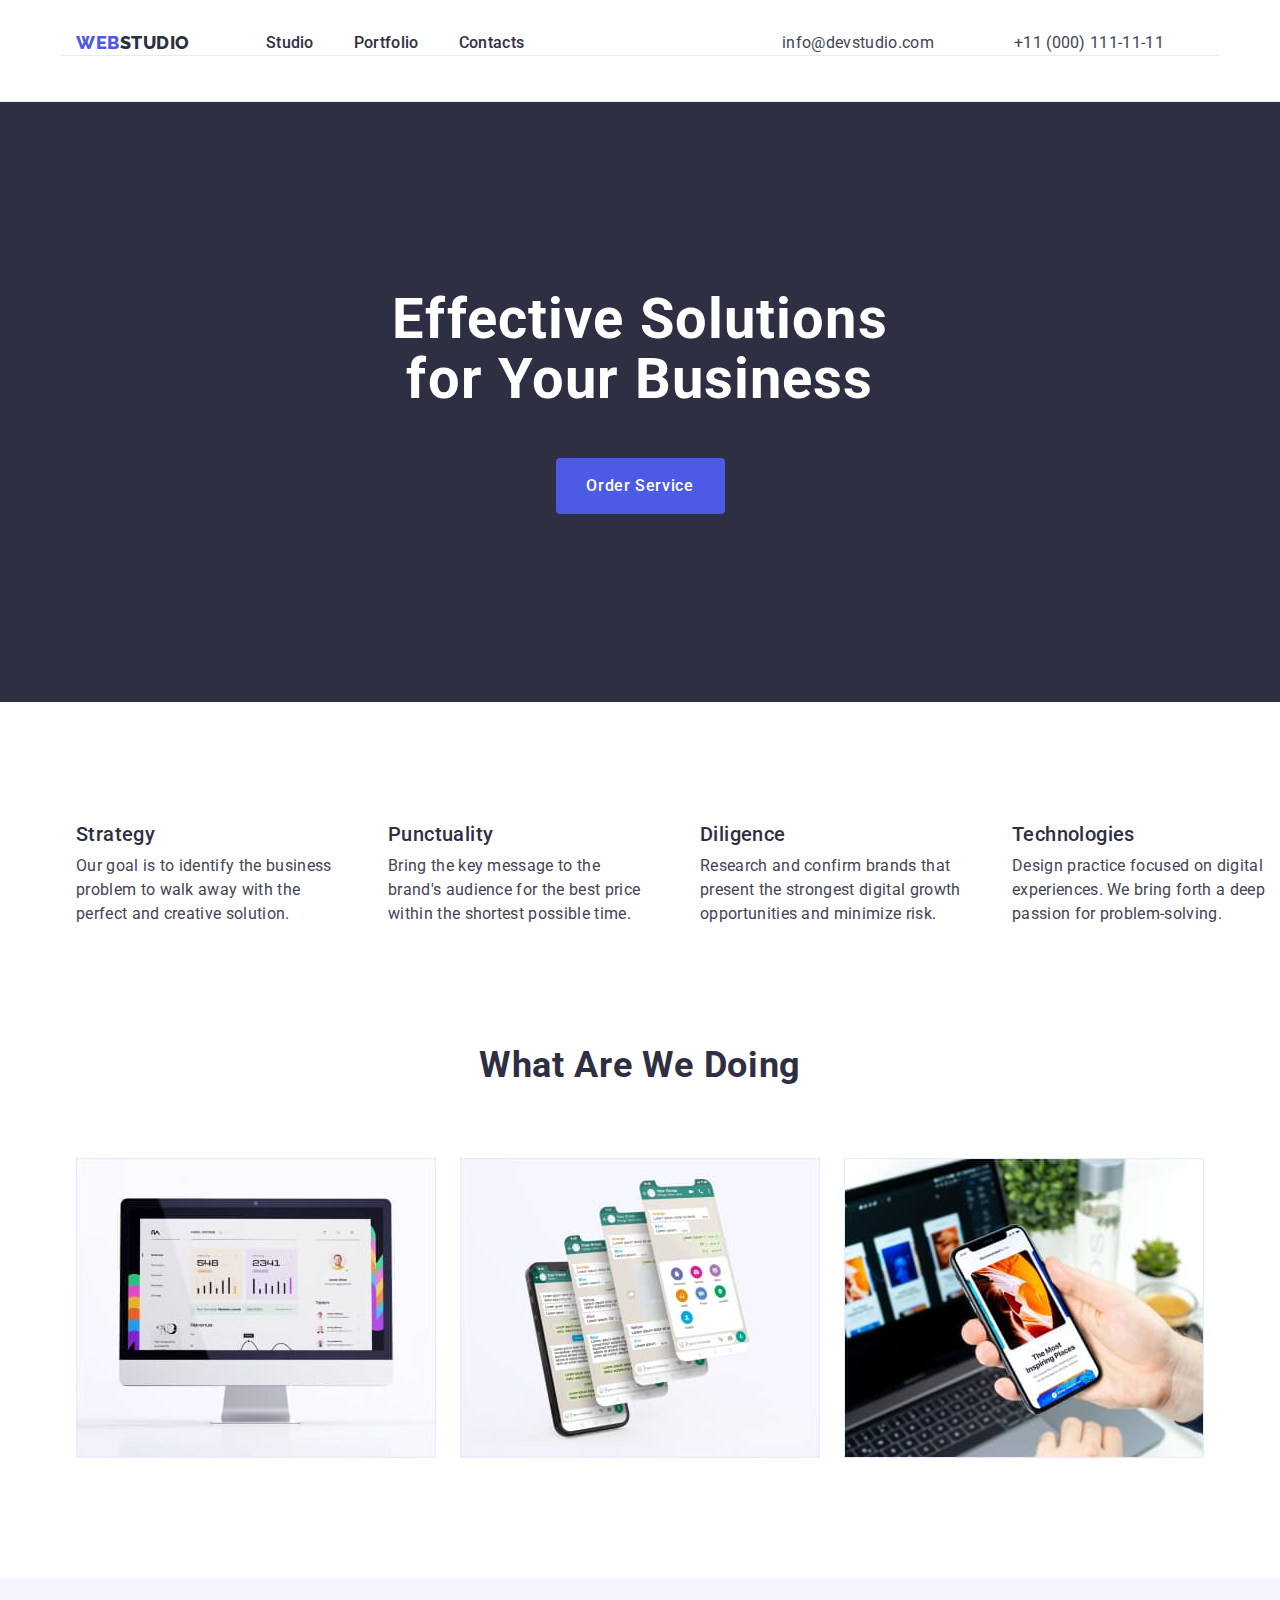
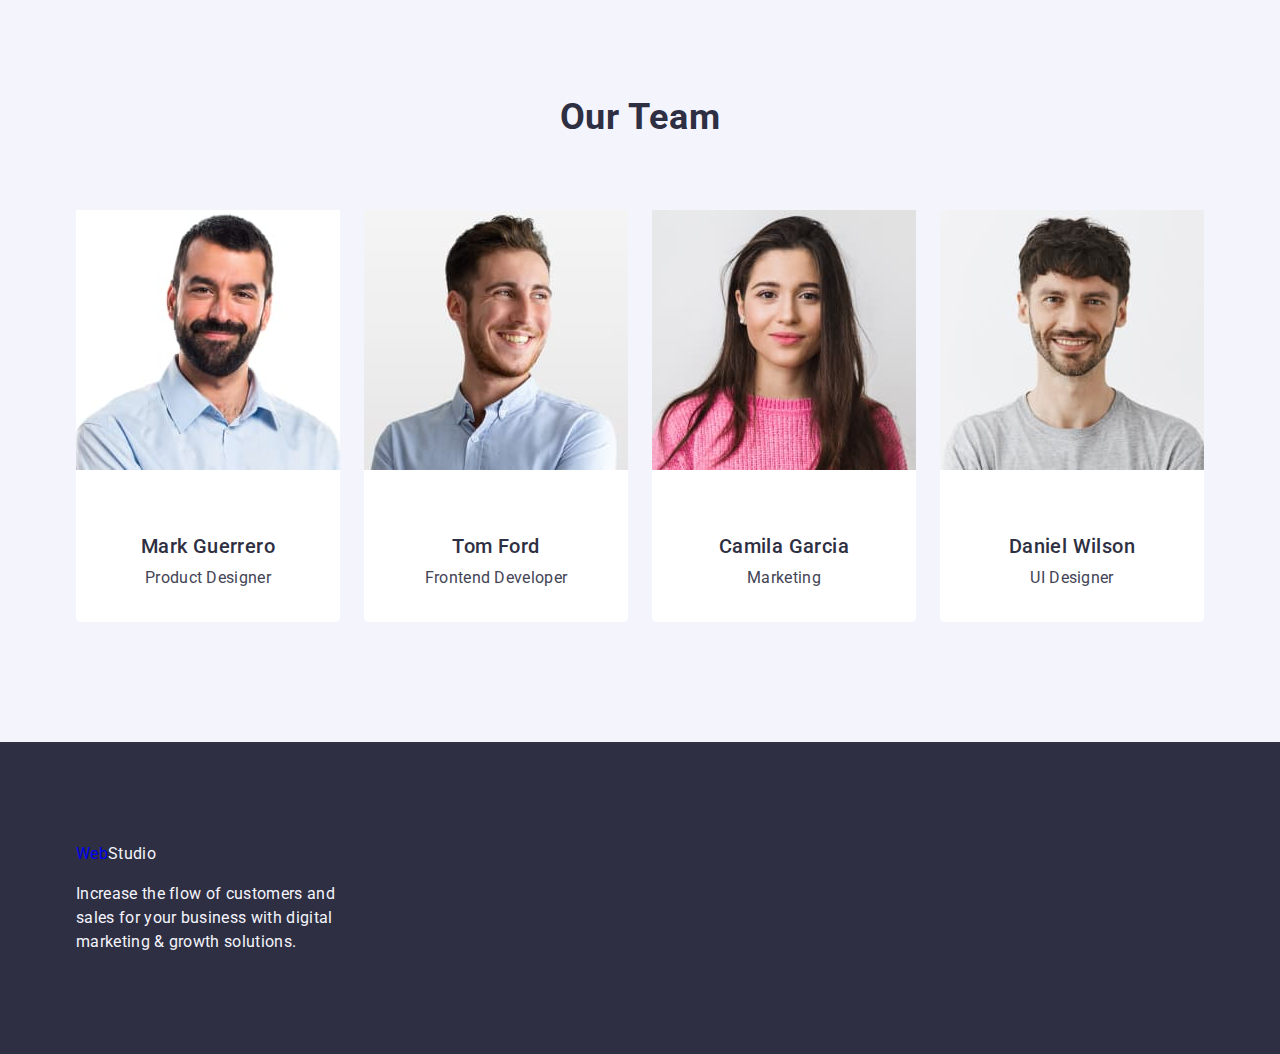
<file: index.html>
<!DOCTYPE html>
<html lang="en">
  <head>
    <meta charset="UTF-8" />
    <meta http-equiv="X-UA-Compatible" content="IE=edge" />
    <meta name="viewport" content="width=device-width, initial-scale=1.0" />
    <title>Document</title>
    <link rel="preconnect" href="https://fonts.googleapis.com" />
    <link rel="preconnect" href="https://fonts.gstatic.com" crossorigin />
    <link
      href="https://fonts.googleapis.com/css2?family=Raleway:wght@800&family=Roboto:wght@400;500;700;900&display=swap"
      rel="stylesheet"
    />
    <link
      rel="stylesheet"
      href="https://cdn.jsdelivr.net/npm/modern-normalize@1.1.0/modern-normalize.min.css"
    />
    <link rel="stylesheet" href="./css/style.css" />
  </head>
  <body class="body">
    <!-- Studio -->
    <header class="header">
      <div class="container header-container">
        <nav class="nav-menu">
          <a class="logo link" href="./index.html"
            >Web<span class="web-logo">Studio</span></a
          >
          <ul class="menu list">
            <li class="menu-item item">
              <a class="menu-list link" href="./index.html">Studio</a>
            </li>
            <li class="menu-item item">
              <a class="menu-list link" href="./portfolio.html">Portfolio</a>
            </li>
            <li class="menu-item item">
              <a class="menu-list link" href="">Contacts</a>
            </li>
          </ul>
        </nav>
        <address class="address">
          <ul class="adress-item list">
            <li class="adress list">
              <a class="adress-list link" href="mailto:info@devstudio.com"
                >info@devstudio.com</a
              >
            </li>
            <li class="adress list">
              <a class="adress-list link" href="tel:+110001111111"
                >+11 (000) 111-11-11</a
              >
            </li>
          </ul>
        </address>
      </div>
    </header>
    <!-- Герой -->
    <main class="main">
      <section class="section-hero">
        <div class="container">
          <h1 class="main-title">Effective Solutions for Your Business</h1>
          <button class="button" type="button">Order Service</button>
        </div>
      </section>
      <!-- Про компанію -->
      <section class="section company-items">
        <div class="container container-items">
          <h2 class="visually-hidden" hidden>title</h2>
          <ul class="about-company items list">
            <li class="about-list list">
              <h3 class="title-about">Strategy</h3>
              <p class="company-text">
                Our goal is to identify the business problem to walk away with
                the perfect and creative solution.
              </p>
            </li>
            <li class="about-list list">
              <h3 class="title-about">Punctuality</h3>
              <p class="company-text">
                Bring the key message to the brand's audience for the best price
                within the shortest possible time.
              </p>
            </li>
            <li class="about-list list">
              <h3 class="title-about">Diligence</h3>
              <p class="company-text">
                Research and confirm brands that present the strongest digital
                growth opportunities and minimize risk.
              </p>
            </li>
            <li class="about-list list">
              <h3 class="title-about">Technologies</h3>
              <p class="company-text">
                Design practice focused on digital experiences. We bring forth a
                deep passion for problem-solving.
              </p>
            </li>
          </ul>
        </div>
      </section>
      <!-- \Приклади робіт -->
      <section class="section apply-work">
        <div class="container">
          <h2 class="title-work">What are we doing</h2>
          <ul class="list card-set">
            <li class="list card-set-item">
              <img
                class="image"
                src="./images/wedoing/computer.jpg"
                alt="computer"
                width="360"
              />
            </li>
            <li class="list card-set-item">
              <img
                class="image"
                src="./images/wedoing/phones.jpg"
                alt="phones"
                width="360"
              />
            </li>
            <li class="list card-set-item">
              <img
                class="image"
                src="./images/wedoing/hand.jpg"
                alt="hand"
                width="360"
              />
            </li>
          </ul>
        </div>
      </section>
      <!--Наша команда-->
      <section class="section our-team">
        <div class="container">
          <h2 class="title-work">Our Team</h2>
          <ul class="list-work list card-set">
            <li class="team-list list card-set-team">
              <img
                class="img-team"
                src="./images/ourteam/mark.jpg"
                alt="Ourteam"
                width="264"
              />
              <div class="our-team-list">
                <h3 class="subtitle-team title">Mark Guerrero</h3>
                <p class="subtext-team text">Product Designer</p>
              </div>
            </li>

            <li class="team-list list card-set-team">
              <img
                class="img-team"
                src="./images/ourteam/tom.jpg"
                alt="Ourteam"
                width="264"
              />
              <div class="our-team-list">
                <h3 class="subtitle-team title">Tom Ford</h3>
                <p class="subtext-team text">Frontend Developer</p>
              </div>
            </li>

            <li class="team-list list card-set-team">
              <img
                class="img-team"
                src="./images/ourteam/camila.jpg"
                alt="Ourteam"
                width="264"
              />
              <div class="our-team-list">
                <h3 class="subtitle-team title">Camila Garcia</h3>
                <p class="subtext-team text">Marketing</p>
              </div>
            </li>

            <li class="team-list list card-set-team">
              <img
                class="img-team"
                src="./images/ourteam/daniel.jpg"
                alt="Ourteam"
                width="264"
              />
              <div class="our-team-list">
                <h3 class="subtitle-team title">Daniel Wilson</h3>
                <p class="subtext-team text">UI Designer</p>
              </div>
            </li>
          </ul>
        </div>
      </section>
    </main>
    <footer class="footer">
      <div class="container footer-item">
        <a class="footer-logo link" href="./index.html"
          >Web<span class="web-logo-footer footer">Studio</span></a
        >
        <p class="footer-text">
          Increase the flow of customers and sales for your business with
          digital marketing & growth solutions.
        </p>
      </div>
    </footer>
  </body>
</html>
</file>
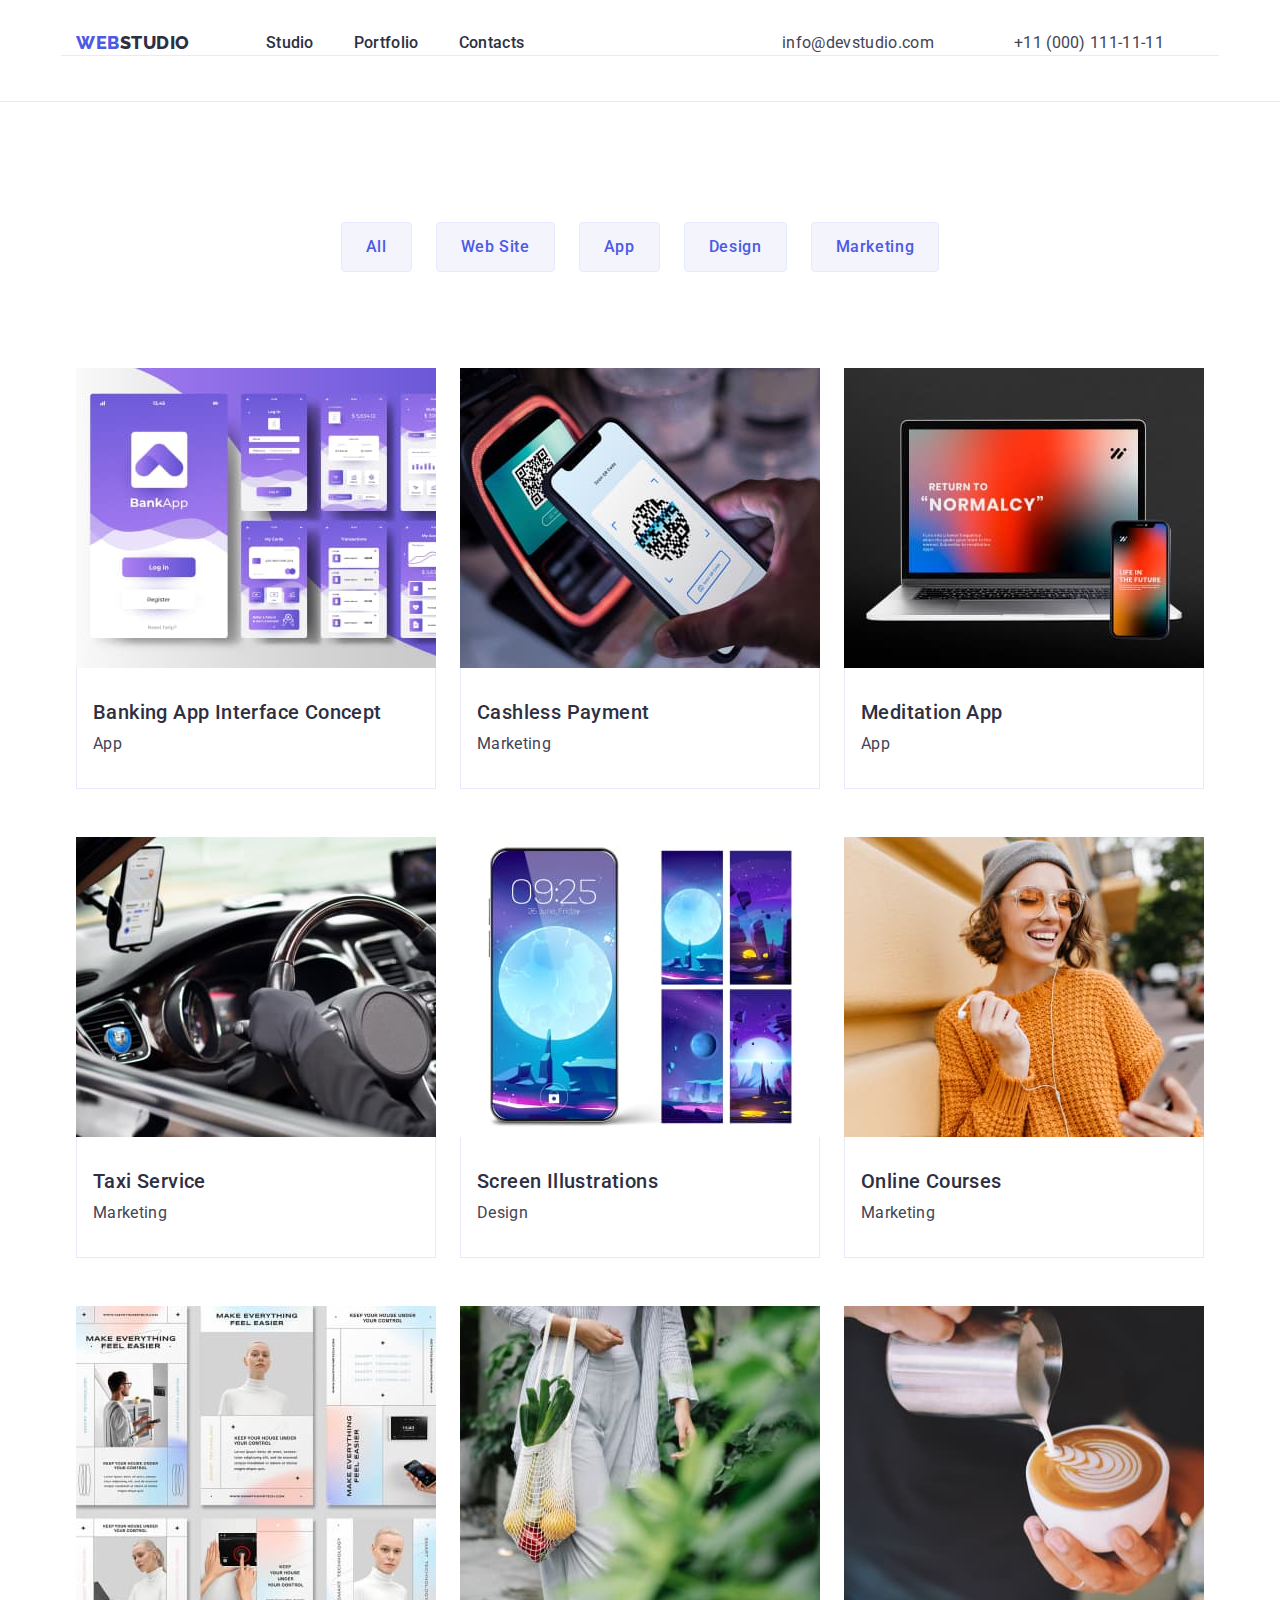
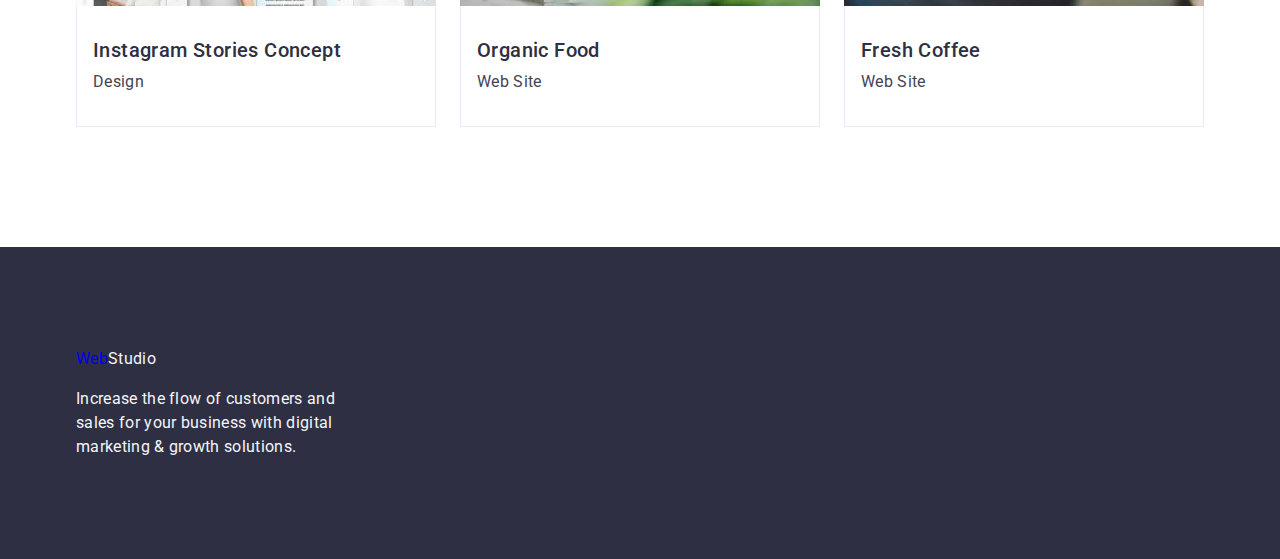
<file: portfolio.html>
<!DOCTYPE html>
<html lang="en">
  <head>
    <meta charset="UTF-8" />
    <meta http-equiv="X-UA-Compatible" content="IE=edge" />
    <meta name="viewport" content="width=device-width, initial-scale=1.0" />
    <title>Document</title>
    <link rel="preconnect" href="https://fonts.googleapis.com" />
    <link rel="preconnect" href="https://fonts.gstatic.com" crossorigin />
    <link
      href="https://fonts.googleapis.com/css2?family=Raleway:wght@800&family=Roboto:wght@400;500;700;900&display=swap"
      rel="stylesheet"
    />
    <link
      rel="stylesheet"
      href="https://cdn.jsdelivr.net/npm/modern-normalize@1.1.0/modern-normalize.min.css"
    />
    <link rel="stylesheet" href="./css/style.css" />
  </head>
  <body class="body">
    <!-- Portfolio -->
    <header class="header">
      <div class="container header-container">
        <nav class="nav-menu">
          <a class="logo link" href="./index.html"
            >Web<span class="web-logo">Studio</span></a
          >
          <ul class="menu list">
            <li class="menu-item item">
              <a class="menu-list link" href="./index.html">Studio</a>
            </li>
            <li class="menu-item item">
              <a class="menu-list link" href="./portfolio.html">Portfolio</a>
            </li>
            <li class="menu-item item">
              <a class="menu-list link" href="">Contacts</a>
            </li>
          </ul>
        </nav>
        <address class="address">
          <ul class="adress-item item list">
            <li class="list">
              <a class="adress-list mail link" href="mailto:info@devstudio.com"
                >info@devstudio.com</a
              >
            </li>
            <li class="adress list">
              <a class="adress-list link" href="tel:+110001111111"
                >+11 (000) 111-11-11</a
              >
            </li>
          </ul>
        </address>
      </div>
    </header>
    <!-- Main contant -->
    <main class="main-portfolio">
      <section class="main-section">
        <div class="container">
          <h1 class="main-title visually-hidden" hidden>Our navigation</h1>
          <ul class="portfolio-btn list">
            <li class="main-list">
              <button class="button-list" type="button">All</button>
            </li>
            <li class="main-list">
              <button class="button-list" type="button">Web Site</button>
            </li>
            <li class="main-list">
              <button class="button-list" type="button">App</button>
            </li>
            <li class="main-list">
              <button class="button-list" type="button">Design</button>
            </li>
            <li class="main-list">
              <button class="button-list" type="button">Marketing</button>
            </li>
          </ul>
          <ul class="list portfolio-main-list card-set">
            <li class="portfolio-list card-set-item">
              <a class="link" href="">
                <img
                  class="img"
                  src="./images/portfolio/bankingapp.jpg"
                  alt="banking app interface concept"
                  width="360"
                  height="300"
                />
                <div class="portfolio-main-text">
                  <h2 class="title">Banking App Interface Concept</h2>
                  <p class="text">App</p>
                </div>
              </a>
            </li>
            <li class="portfolio-list card-set-item">
              <a class="link" href="">
                <img
                  class="img"
                  src="./images/portfolio/cashlestpaiment.jpg"
                  alt="cashless paiment"
                  width="360"
                  height="300"
                />
                <div class="portfolio-main-text">
                  <h2 class="title">Cashless Payment</h2>
                  <p class="text">Marketing</p>
                </div>
              </a>
            </li>
            <li class="portfolio-list card-set-item">
              <a class="link" href="">
                <img
                  class="img"
                  src="./images/portfolio/meditationapp.jpg"
                  alt="meditation app"
                  width="360"
                  height="300"
                />
                <div class="portfolio-main-text">
                  <h2 class="title">Meditation App</h2>
                  <p class="text">App</p>
                </div>
              </a>
            </li>

            <li class="portfolio-list card-set-item">
              <a class="link" href="">
                <img
                  class="portfgolio-img"
                  src="./images/portfolio/taxiservice.jpg"
                  alt="taxi service"
                  width="360"
                  height="300"
                />
                <div class="portfolio-main-text">
                  <h2 class="title">Taxi Service</h2>
                  <p class="text">Marketing</p>
                </div>
              </a>
            </li>
            <li class="portfolio-list card-set-item">
              <a class="link" href="">
                <img
                  class="portfgolio-img"
                  src="./images/portfolio/screenillustration.jpg"
                  alt="screen illustration"
                  width="360"
                  height="300"
                />
                <div class="portfolio-main-text">
                  <h2 class="title">Screen Illustrations</h2>
                  <p class="text">Design</p>
                </div>
              </a>
            </li>
            <li class="portfolio-list card-set-item">
              <a class="link" href="">
                <img
                  class="portfgolio-img"
                  src="./images/portfolio/onlinecourses.jpg"
                  alt="online courses"
                  width="360"
                  height="300"
                />
                <div class="portfolio-main-text">
                  <h2 class="title">Online Courses</h2>
                  <p class="text">Marketing</p>
                </div>
              </a>
            </li>

            <li class="portfolio-list card-set-item">
              <a class="link" href="">
                <img
                  class="portfgolio-img"
                  src="./images/portfolio/instagramstories.jpg"
                  alt="instagram stories"
                  width="360"
                  height="300"
                />
                <div class="portfolio-main-text">
                  <h2 class="title">Instagram Stories Concept</h2>
                  <p class="text">Design</p>
                </div>
              </a>
            </li>
            <li class="portfolio-list card-set-item">
              <a class="link" href="">
                <img
                  class="portfgolio-img"
                  src="./images/portfolio/organicfood.jpg"
                  alt="organic food"
                  width="360"
                  height="300"
                />
                <div class="portfolio-main-text">
                  <h2 class="title">Organic Food</h2>
                  <p class="text">Web Site</p>
                </div>
              </a>
            </li>
            <li class="portfolio-list card-set-item">
              <a class="link" href="">
                <img
                  class="portfgolio-img"
                  src="./images/portfolio/freshcoffy.jpg"
                  alt="fresh coffee"
                  width="360"
                  height="300"
                />
                <div class="portfolio-main-text">
                  <h2 class="title">Fresh Coffee</h2>
                  <p class="text">Web Site</p>
                </div>
              </a>
            </li>
          </ul>
        </div>
      </section>
    </main>
    <!-- Footer -->
    <footer class="footer">
      <div class="container footer-item">
        <a class="footer-logo link" href="./index.html"
          >Web<span class="web-logo-footer footer">Studio</span></a
        >
        <p class="footer-text">
          Increase the flow of customers and sales for your business with
          digital marketing & growth solutions.
        </p>
      </div>
    </footer>
  </body>
</html>
</file>
<file: css/style.css>
:root {
  /* Color */
  --color-iris: #4d5ae5;
  --color-ocean: #404bbf;
  --color-navy-blue: #2e2f42;
  --color-green: #31d0aa;
  --color-slate: #434455;
  --color-light-slate: #8e8f99;
  --color-cornflower: #e7e9fc;
  --color-cloud: #f4f4fd;
  --color-navy-blue-modal: #2e2f42;
  --color-grey: #2e2f42;
  --color-white: #ffffff;
  --color-dairy: #fcfcfc;
  /* Other*/
  --indent: 24px;
  --items: 3;
}

/* Reset */
.list {
  list-style: none;
  padding: 0;
  margin: 0;
}
.link {
  text-decoration: none;
}

h1,
h2,
h3,
h4,
h5,
h6,
p {
  margin: 0;
}
ul {
  margin-top: 0;
  margin-bottom: 0;
}
img {
  display: block;
}

button {
  cursor: pointer;
}

/* Card set */
.card-set {
  display: flex;
  flex-wrap: wrap;
  gap: var(--indent);
}
.card-set-item {
  width: calc((100% - 48px) / var(--items));
}
.card-set-team {
  width: calc((100% - 72px) / 4);
}

section {
  padding: 120px 0;
}
/* Боді */
.body {
  font-family: "Roboto", sans-serif;
  font-style: normal;
  font-weight: 400;
  font-size: 16px;
  line-height: 1.5;
  letter-spacing: 0.02em;
  color: #434455;
  background-color: var(--color-white);
}
.container {
  width: 1158px;
  margin-left: auto;
  margin-right: auto;
  padding-left: 15px;
  padding-right: 15px;
}

.header {
  padding-top: 31px;
  padding-bottom: 45px;
}

.header-container {
  display: flex;
  align-items: center;
  margin: auto;
  border-bottom: 1px solid #e7e9fc;
}

.nav-menu {
  display: flex;
  align-items: center;
}

.menu {
  display: flex;
  align-items: center;
}

.menu-list {
  padding: 24px 0 24px;
}

.logo {
  margin-right: 76px;
}
.menu-item:not(:last-child) {
  margin-right: 40px;
}

.adress-item {
  display: flex;
}

.header {
  font-weight: 500;
  font-size: 16px;
  line-height: 1.5;
  letter-spacing: 0.02em;
  color: var(--color-grey);
  border-bottom: 1px solid #e7e9fc;
}

/* Логотип */
.web-logo {
  font-family: "Raleway", sans-serif;
  font-weight: 800;
  font-size: 18px;
  line-height: 1.17;
  color: #2e2f42;
  letter-spacing: 0.03em;
  text-transform: uppercase;
}

.logo {
  font-family: "Raleway", sans-serif;
  font-weight: 800;
  font-size: 18px;
  line-height: 1.7;
  color: #4d5ae5;
  letter-spacing: 0.03em;
  text-transform: uppercase;
  text-decoration: none;
  line-height: 1.17;
  color: var(--color-grey);
  color: var(--color-iris);
}
.menu-list {
  color: var(--color-grey);
}

.menu-list:hover,
.menu-list:focus {
  color: #404bbf;
}

/* Адреса */
.address {
  font-style: normal;
  font-weight: 400;
  font-size: 16px;
  line-height: 1.5;
  letter-spacing: 0.02em;
  color: #434455;
  margin-left: auto;
}

.adress-item {
  gap: 40px;
}

.adress-list {
  color: #434455;
  margin-right: 40px;
}
.adress-list:hover,
.adress-list:focus {
  color: #404bbf;
}

/* Hero */
.section-hero {
  background-color: var(--color-grey);
  line-height: 1.07;
  padding-top: 188px;
  padding-bottom: 188px;
  text-align: center;
}

.main-title {
  font-weight: 700;
  font-size: 56px;
  line-height: 1.07;
  letter-spacing: 0.02em;
  background: #2e2f42;
  color: #ffffff;
  max-width: 496px;
  margin-top: 0;
  margin-bottom: 48px;
  margin-left: auto;
  margin-right: auto;
  text-align: center;
}
/* Кнопка */
.button {
  font-family: "Roboto", sans-serif;
  font-style: normal;
  font-weight: 500;
  font-size: 16px;
  line-height: 1.5;
  display: flex;
  align-items: center;
  letter-spacing: 0.04em;
  color: #ffffff;
  background: #4d5ae5;
  display: block;
  height: 56px;
  min-width: 169px;
  margin-left: auto;
  margin-right: auto;
  border-radius: 4px;
  border: none;
}

.button:hover,
.button:focus {
  background: #404bbf;
  cursor: pointer;
}
/* Portfolio Button */
.portfolio-btn {
  display: flex;
  gap: 24px;
  margin-bottom: 72px;
  justify-content: center;
  padding: 24px 0;
}
.main-section {
  padding: 96px 0 120px;
}

.items {
  color: var(--color-grey);
  background-color: #ffffff;
}
.title {
  margin-bottom: 72px;
  font-weight: 500;
  font-size: 20px;
  line-height: 1.2;
  letter-spacing: 0.02em;
  color: var(--color-grey);
}
/* Про компанію */
.company-items title {
  color: var(--color-grey);
}

.about-company {
  display: flex;
  gap: 24px;
}

.about-list:not(:last-child) {
  margin-right: 24px;
}
.about-list {
  width: calc((100% - 72px) / 4);
}

.title-about {
  margin-bottom: 8px;
  font-weight: 500;
  font-size: 20px;
  line-height: 1.2;
  letter-spacing: 0.02em;
  color: var(--color-grey);
}

.company-text {
  width: 264px;
}

.company-text {
  font-weight: 400;
  font-size: 16px;
  line-height: 1.5;
  letter-spacing: 0.02em;
  color: var(--color-slate);
}

.visually-hidden {
  position: absolute;
  width: 1px;
  height: 1px;
  margin: -1px;
  border: 0;
  padding: 0;
  white-space: nowrap;
  clip-path: inset(100%);
  clip: rect(0 0 0 0);
  overflow: hidden;
}

/* Приклади робіт */
.title-work {
  margin-bottom: 72px;
  font-weight: 700;
  font-size: 36px;
  line-height: 1.11px;
  letter-spacing: 0.02em;
  text-transform: capitalize;
  color: var(--color-grey);
  text-align: center;
}

.apply-work {
  padding-top: 0;
}
.apply-list {
  display: flex;
  gap: 24px;
}

/* Наша команда */
.our-team {
  background-color: var(--color-cloud);
}

.title-work {
  margin-bottom: 72px;
  font-weight: 700;
  font-size: 36px;
  line-height: 1.11;
  letter-spacing: 0.02em;
  text-transform: capitalize;
  color: var(--color-grey);
  text-align: center;
}

.our-team-list {
  padding: 32px 16px 32px;
}

.subtitle-team {
  margin-bottom: 8px;
  font-weight: 500;
  font-size: 20px;
  line-height: 1.2;
  letter-spacing: 0.02em;
  color: var(--color-grey);
}
.subtext-team,
.subtitle-team {
  text-align: center;
}

.img-team {
  padding-bottom: 32px;
}

.team-list {
  border-radius: 0px 0px 4px 4px;
  background-color: var(--color-white);
}

.text {
  line-height: 1.5;
  color: var(--color-slate);
}
/* Portfolio */
.portfolio-list {
  border-radius: 0px 0px 4px 4px;
}
.portfolio-main-list {
  display: flex;
  flex-wrap: wrap;
  gap: 48px 24px;
}
.portfolio-main-text {
  padding: 32px 16px;
  border: 1px solid #e7e9fc;
  border-top: none;
}

.portfolio-main-text h2 {
  margin-bottom: 8px;
}

.button-list {
  font-family: "Roboto", sans-serif;
  font-style: normal;
  font-weight: 500;
  font-size: 16px;
  line-height: 1.5;
  display: flex;
  align-items: center;
  text-align: center;
  letter-spacing: 0.04em;
  color: #4d5ae5;
  background: #f4f4fd;
  border-radius: 4px;
  border: 1px solid #e7e9fc;
  border-radius: 4px;
  padding: 12px 24px;
}

.button-list:hover,
.button-list:focus {
  background: #404bbf;
  color: #ffffff;
  cursor: pointer;
  border: 1px solid transparent;
}

/* Футер */
.footer {
  background-color: #2e2f42;
  color: #f4f4fd;
}

.footer {
  padding: 100px 0;
}

.footer-text {
  max-width: 264px;
  font-size: 16px;
  line-height: 1.5;
  letter-spacing: 0.02em;
  color: #f4f4fd;
}

.footer-logo {
  display: inline-block;
  padding: 0;
  margin-bottom: 16px;
}

web-logo-footer {
  color: var(--color-iris);
}
</file>
